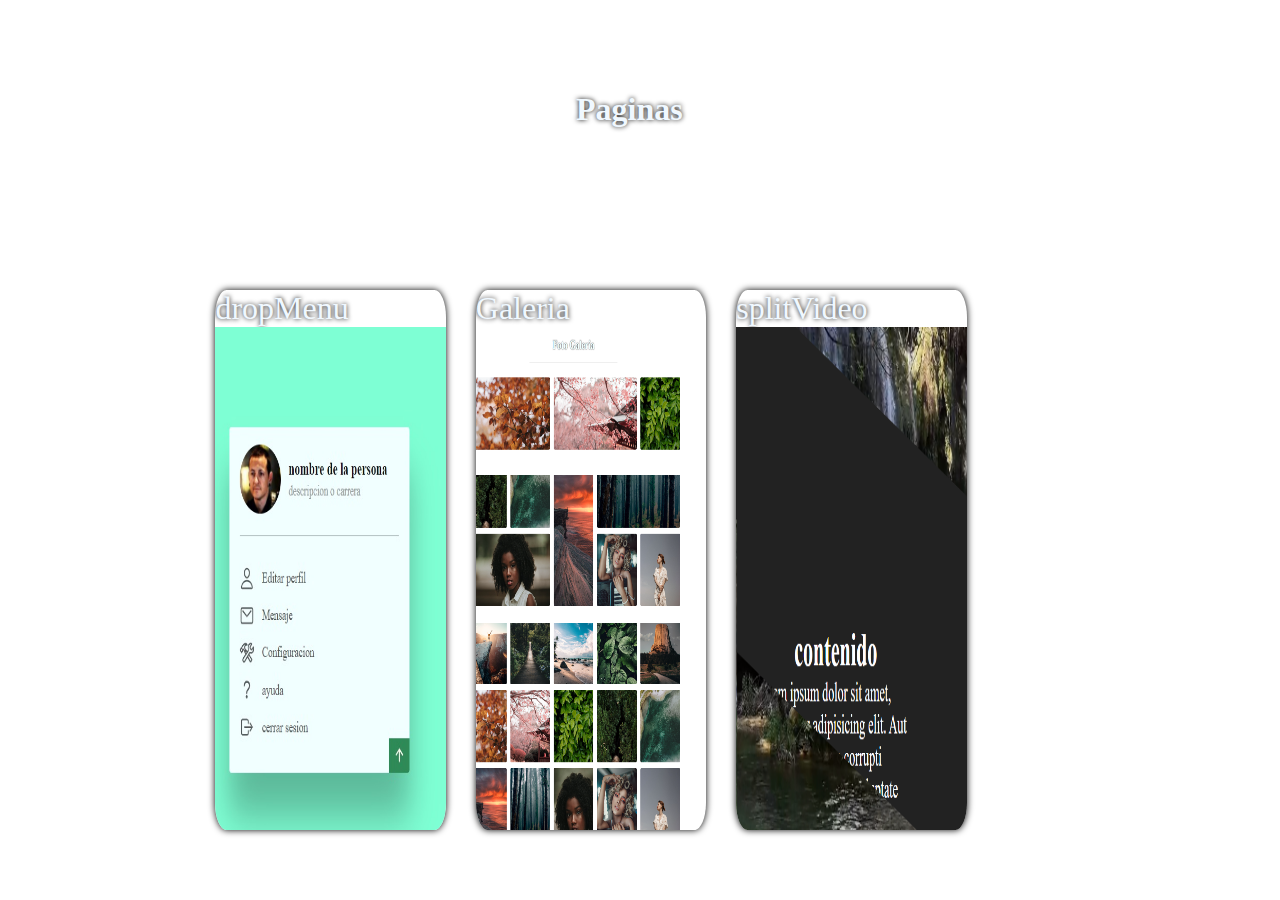
<file: index.html>
<!DOCTYPE html>
<html lang="en">
<head>
    <meta charset="UTF-8">
    <meta http-equiv="X-UA-Compatible" content="IE=edge">
    <meta name="viewport" content="width=device-width, initial-scale=1.0">
    <title>Practicas css</title>
    <link rel="stylesheet" href="style.css">
</head>
<body>
    <div class="container">
        <div class="title">
            <h1>Paginas</h1>
        </div>
        <div class="pages">
            <a href="/dropDownMenu/index.html">
                dropMenu
                <img src="/assets/1.jpg" alt="" srcset="">
            </a>
        </div>
        <div class="pages">
            
             <a href="/gallery/index.html">
                Galeria
                <img src="/assets/2.png" alt="" srcset="">
            </a> 
        </div>
        <div class="pages">
             
            <a href="/splitVideo/index.html">
                splitVideo
                <img src="/assets/video.png" alt="" srcset="">
            </a>
        </div>
    </div>
</body>
</html>
</file>
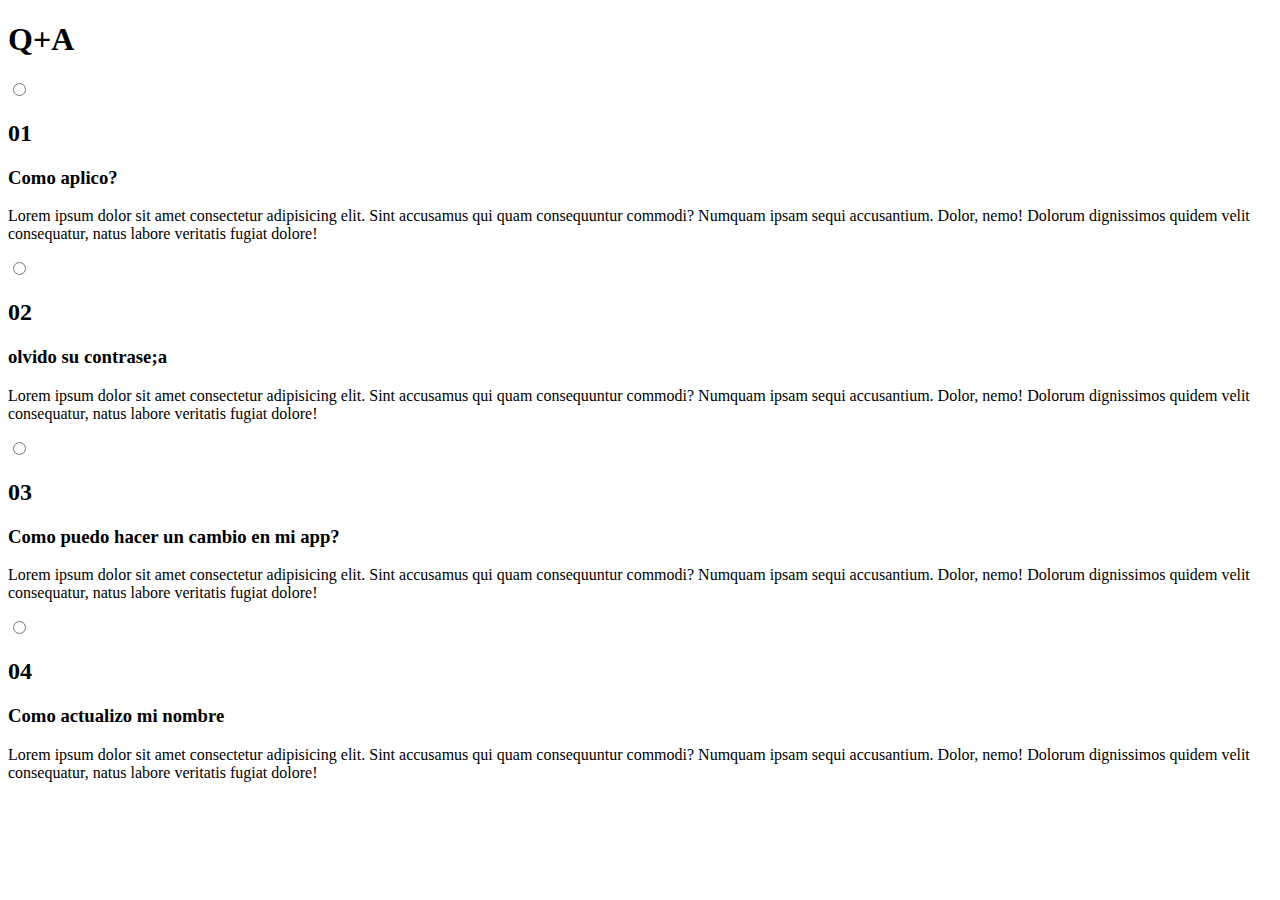
<file: Acordion Q+A/index.html>
<!DOCTYPE html>
<html lang="en">
<head>
    <meta charset="UTF-8">
    <meta http-equiv="X-UA-Compatible" content="IE=edge">
    <meta name="viewport" content="width=device-width, initial-scale=1.0">
    <title>Q+A</title>
</head>
<body>
    <div>
        <div class="container">
            <h1>Q+A</h1>
            <div class="tab">
                <input type="radio" name="acc" id="acc1">
                <label for="acc1">
                    <h2>01</h2>
                    <h3>Como aplico?</h3>
                </label>
                <div class="content">
                    <p>Lorem ipsum dolor sit amet consectetur adipisicing elit. Sint accusamus qui quam consequuntur commodi? Numquam ipsam sequi accusantium. Dolor, nemo! Dolorum dignissimos quidem velit consequatur, natus labore veritatis fugiat dolore!</p>
                </div>
            </div>
            <div class="tab">
                <input type="radio" name="acc" id="acc2">
                <label for="acc2">
                    <h2>02</h2>
                    <h3>olvido su contrase;a</h3>
                </label>
                <div class="content">
                    <p>Lorem ipsum dolor sit amet consectetur adipisicing elit. Sint accusamus qui quam consequuntur commodi? Numquam ipsam sequi accusantium. Dolor, nemo! Dolorum dignissimos quidem velit consequatur, natus labore veritatis fugiat dolore!</p>
                </div>
            </div>
            <div class="tab">
                <input type="radio" name="acc" id="acc3">
                <label for="acc3">
                    <h2>03</h2>
                    <h3>Como puedo hacer un cambio en mi app?</h3>
                </label>
                <div class="content">
                    <p>Lorem ipsum dolor sit amet consectetur adipisicing elit. Sint accusamus qui quam consequuntur commodi? Numquam ipsam sequi accusantium. Dolor, nemo! Dolorum dignissimos quidem velit consequatur, natus labore veritatis fugiat dolore!</p>
                </div>
            </div>
            <div class="tab">
                <input type="radio" name="acc" id="acc4">
                <label for="acc4">
                    <h2>04</h2>
                    <h3>Como actualizo mi nombre</h3>
                </label>
                <div class="content">
                    <p>Lorem ipsum dolor sit amet consectetur adipisicing elit. Sint accusamus qui quam consequuntur commodi? Numquam ipsam sequi accusantium. Dolor, nemo! Dolorum dignissimos quidem velit consequatur, natus labore veritatis fugiat dolore!</p>
                </div>
            </div>
        </div>
    </div>
</body>
</html>
</file>
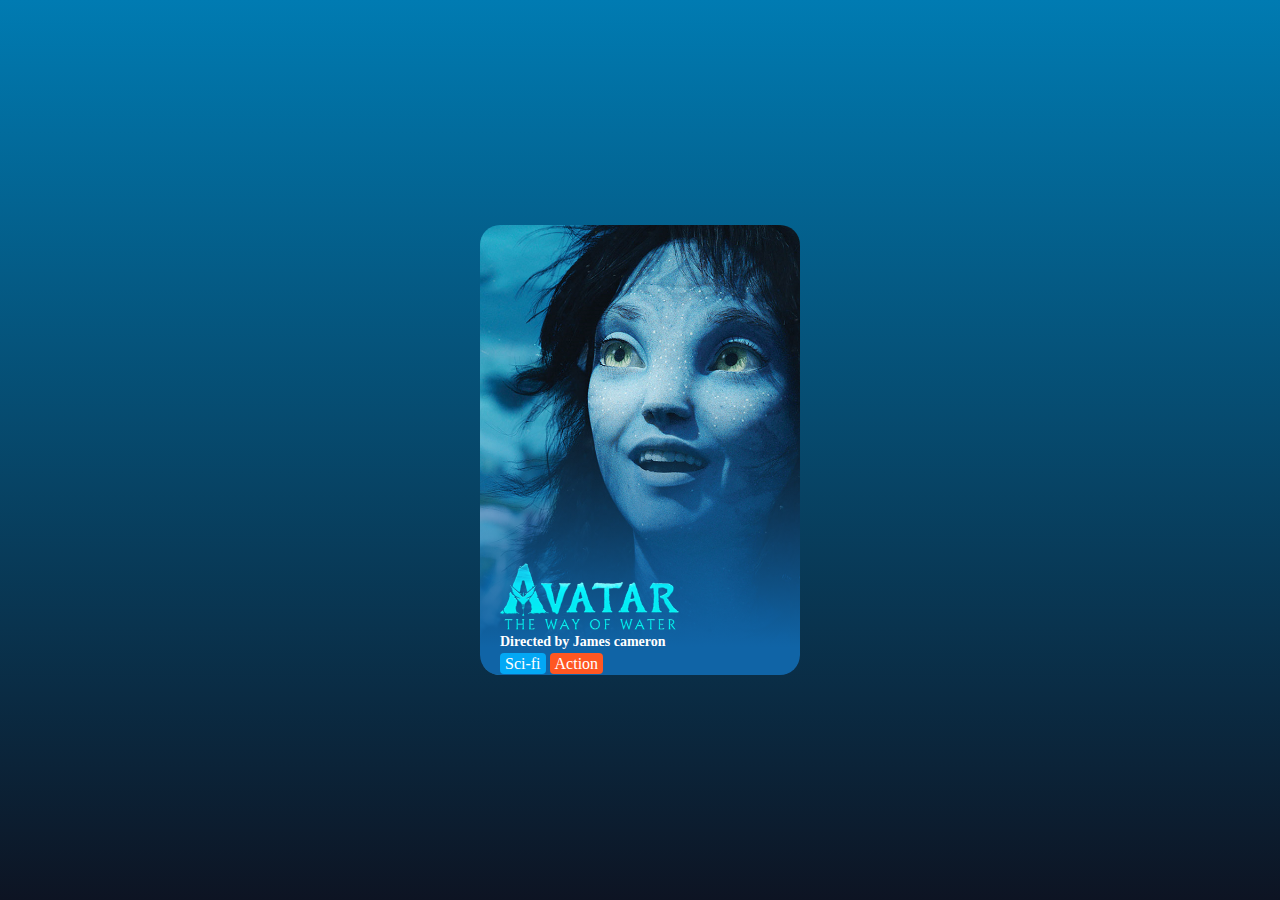
<file: card_blur/index.html>
<!DOCTYPE html>
<html lang="en">
<head>
    <meta charset="UTF-8">
    <meta http-equiv="X-UA-Compatible" content="IE=edge">
    <meta name="viewport" content="width=device-width, initial-scale=1.0">
    <title>Card neon</title>
    <link rel="stylesheet" href="style.css">
</head>
<body>
    <div class="card">
        <div class="poster">
            <img src="./assets/poster.jpg" alt="poster" >
        </div>
        <div class="details">
            <img src="./assets/avtarlogo.png" alt="logo" class="logo">
            <h3>Directed by James cameron</h3>
            <div class="tags">
                <span>Sci-fi</span>
                <span>Action</span>
            </div>
            <div class="info">
                <p>Lorem ipsum dolor sit amet consectetur adipisicing 
                    elit. Nemo, fugiat ducimus nisi excepturi quasi rem 
                    iusto, eveniet ipsam</p>
            </div>
            <div class="cast">
                <h4>Cast</h4>
                <ul>
                    <li><img src="./assets/cast1.jpg" alt="cast" title="James Cameron"></li>
                    <li><img src="./assets/cast2.jpg" alt="cast"></li>
                    <li><img src="./assets/cast3.jpg" alt="cast"></li>
                    <li><img src="./assets/cast4.jpg" alt="cast"></li>
                    <li><img src="./assets/cast5.jpg" alt="cast"></li>
                </ul>
            </div>
        </div>
    </div>
</body>
</html>
</file>
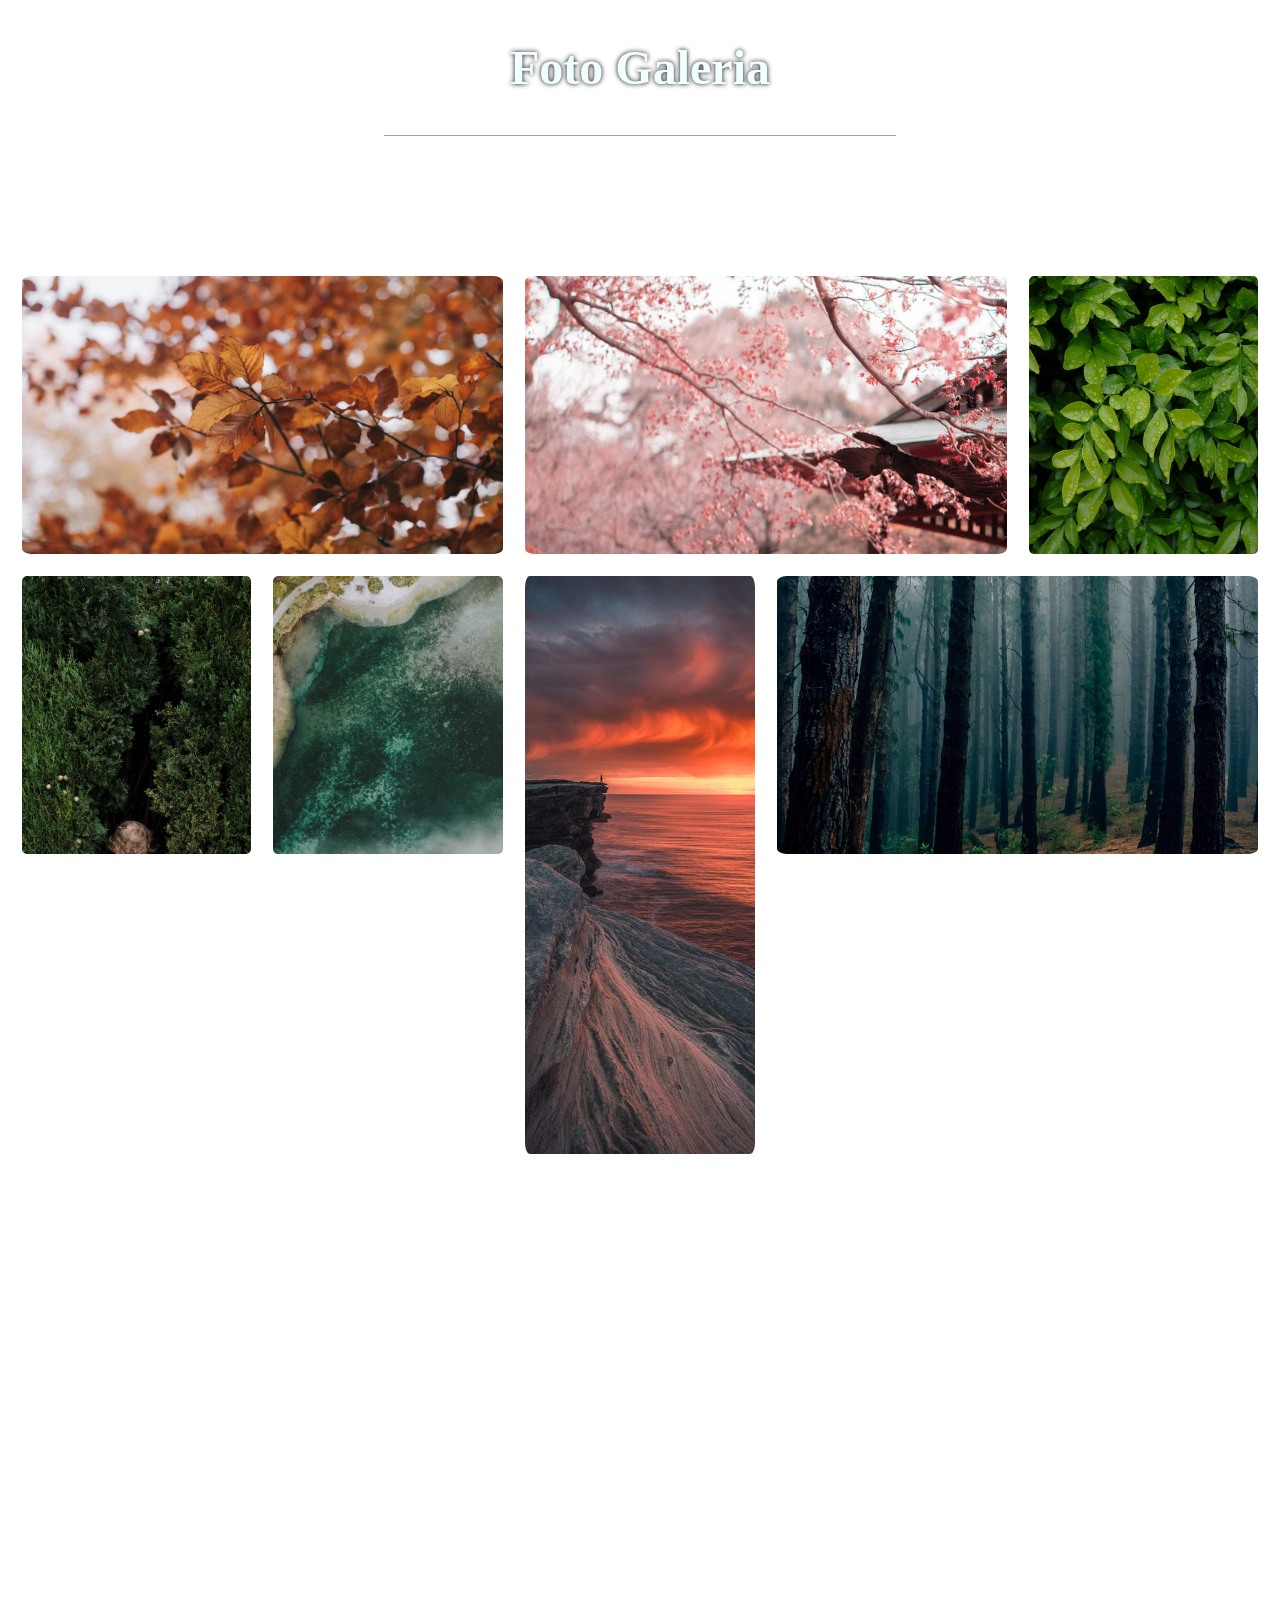
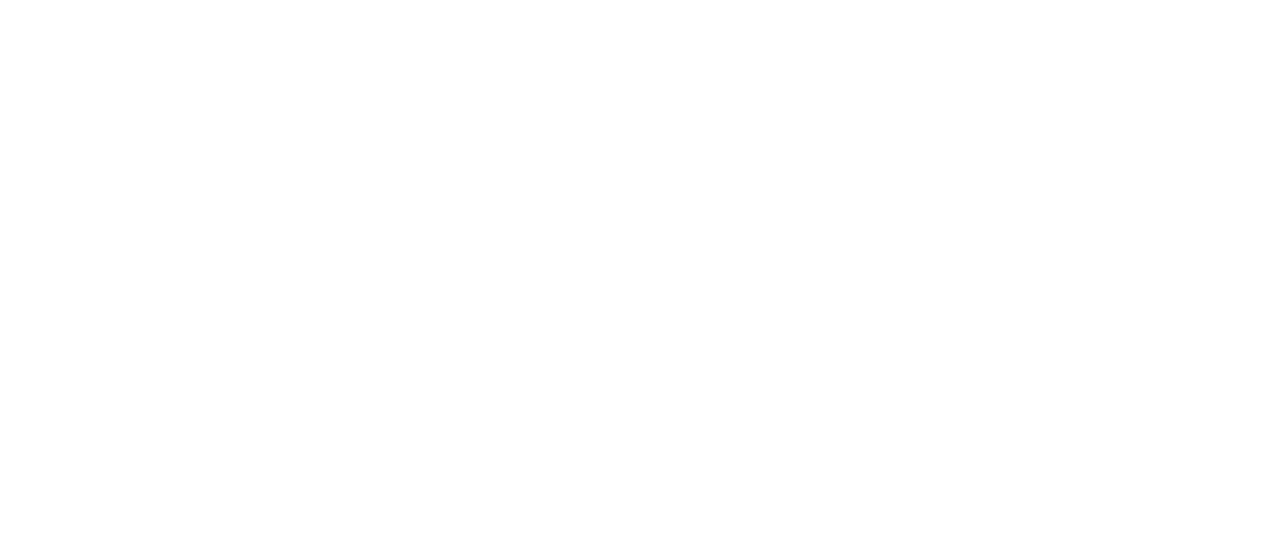
<file: gallery/index.html>
<!DOCTYPE html>
<html lang="en">
<head>
    <meta charset="UTF-8">
    <meta http-equiv="X-UA-Compatible" content="IE=edge">
    <meta name="viewport" content="width=device-width, initial-scale=1.0">
    <title>galleria</title>
    <link rel="stylesheet" href="style.css">
    <script src="script.js" defer></script>
</head>
<body>
    <div class="container">
        <div class="heading">
            <h2>Foto <span>Galeria</span></h2>
            <div class="line"></div>
        </div>
        <div class="box">
            <div class="item show">
                <img src="/gallery/photos/1.jpg" alt="" srcset="">
            </div>
            <div class="item">
                <img src="/gallery/photos/2.jpg" alt="" srcset="">
            </div>
            <div class="item">
                <img src="/gallery/photos/3.jpg" alt="" srcset="">
            </div>
            <div class="item">
                <img src="/gallery/photos/4.jpg" alt="" srcset="">
            </div>
            <div class="item">
                <img src="/gallery/photos/5.jpg" alt="" srcset="">
            </div>
            <div class="item">
                <img src="/gallery/photos/6.jpg" alt="" srcset="">
            </div>
            <div class="item">
                <img src="/gallery/photos/7.jpg" alt="" srcset="">
            </div>
            <div class="item">
                <img src="/gallery/photos/8.jpg" alt="" srcset="">
            </div>
            <div class="item">
                <img src="/gallery/photos/9.jpg" alt="" srcset="">
            </div>
            <div class="item">
                <img src="/gallery/photos/10.jpg" alt="" srcset="">
            </div>
            <div class="item">
                <img src="/gallery/photos/11.jpg" alt="" srcset="">
            </div>
            <div class="item">
                <img src="/gallery/photos/12.jpg" alt="" srcset="">
            </div>
            <div class="item">
                <img src="/gallery/photos/13.jpg" alt="" srcset="">
            </div>
            <div class="item">
                <img src="/gallery/photos/14.jpg" alt="" srcset="">
            </div>
            <div class="item">
                <img src="/gallery/photos/15.jpg" alt="" srcset="">
            </div>
            <div class="item show">
                <img src="/gallery/photos/1.jpg" alt="" srcset="">
            </div>
            <div class="item">
                <img src="/gallery/photos/2.jpg" alt="" srcset="">
            </div>
            <div class="item">
                <img src="/gallery/photos/3.jpg" alt="" srcset="">
            </div>
            <div class="item">
                <img src="/gallery/photos/4.jpg" alt="" srcset="">
            </div>
            <div class="item">
                <img src="/gallery/photos/5.jpg" alt="" srcset="">
            </div>
            <div class="item">
                <img src="/gallery/photos/6.jpg" alt="" srcset="">
            </div>
            <div class="item">
                <img src="/gallery/photos/7.jpg" alt="" srcset="">
            </div>
            <div class="item">
                <img src="/gallery/photos/8.jpg" alt="" srcset="">
            </div>
            <div class="item">
                <img src="/gallery/photos/9.jpg" alt="" srcset="">
            </div>
            <div class="item">
                <img src="/gallery/photos/10.jpg" alt="" srcset="">
            </div>
        </div>
    </div>
</body>
</html>
</file>
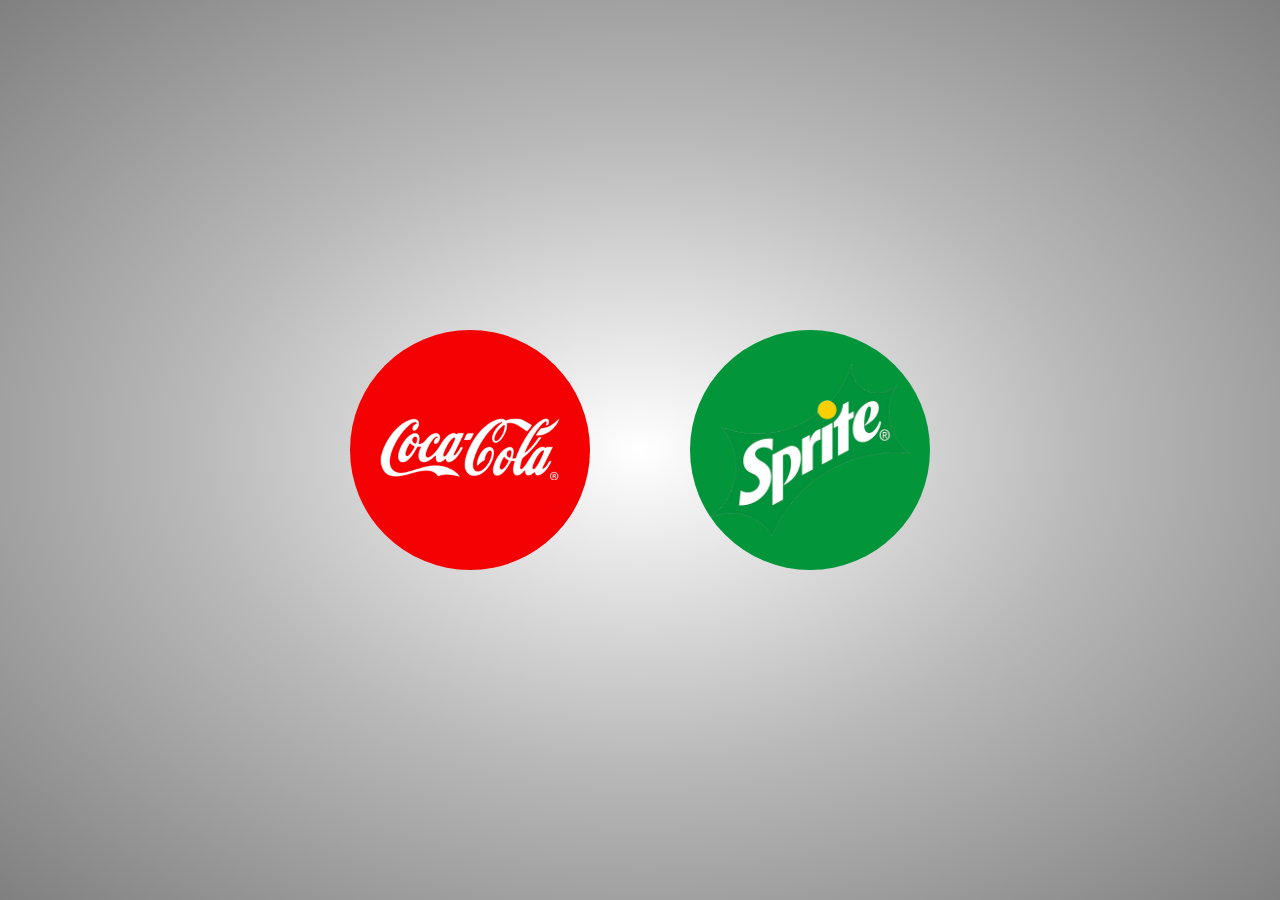
<file: product_cards/index.html>
<!DOCTYPE html>
<html lang="en">
<head>
    <meta charset="UTF-8">
    <meta http-equiv="X-UA-Compatible" content="IE=edge">
    <meta name="viewport" content="width=device-width, initial-scale=1.0">
    <link rel="stylesheet" href="style.css">
    <title>product css</title>
</head>
<body>
    <div class="card" style="--clr:#f40103">
        <div class="circle" >
            <img src="assets/cocacola_logo.png" alt="logo" class="logo">
        </div>
        <div class="content">
            <h2>CocaCola</h2>
            <p>Lorem ipsum dolor, sit amet consectetur 
            adipisicing elit. Blanditiis, ducimus! Sapiente 
            neque possimus reprehenderit sed dolore itaque 
            natus, fuga et id amet nobis incidunt optio 
            nihil esse! Eveniet, sequi nisi.</p>
            <a href="#">Explore</a>
        </div>
        <img src="assets/cocacola.png" alt="botella" class="product">
    </div>
    <div class="card" style="--clr:#02953a">
        <div class="circle" >
            <img src="assets/sprite_logo.png" alt="logo" class="logo">
        </div>
        <div class="content">
            <h2>Sprite</h2>
            <p>Lorem ipsum dolor, sit amet consectetur 
            adipisicing elit. Blanditiis, ducimus! Sapiente 
            neque possimus reprehenderit sed dolore itaque 
            natus, fuga et id amet nobis incidunt optio 
            nihil esse! Eveniet, sequi nisi.</p>
            <a href="#">Explore</a>
        </div>
        <img src="assets/sprite.png" alt="botella" class="product">
    </div>
</body>
</html>
</file>
<file: style.css>
body{
margin: 0%;
}

.container{
    display: flex;
    flex-wrap: wrap;
    width: 90%;
    height: 100vh;
    justify-content: center;
    align-items: center;

}
.title{
   width: 100%;
}
.title h1{
    margin-left: 50%;
    font-size: 2em;
    color: aliceblue;
    text-shadow: 0 0 5px black;
}

.pages{  
    max-width: 20%;
    margin-left: 30px;
    height: 60%;
   transition: all .7s ;
   border-radius: 5%;
   box-shadow: 0 0 7px 0   black;
   overflow: hidden;
}
.pages img{
    width: 100%;
    height: 100%;
    background-attachment: fixed;

}
.pages a{
    text-decoration: none;
    width: 100%;
    font-size: 2em;
    text-align: center;
    color: aliceblue;
    text-shadow: 0 0 5px black;
}

.pages:hover{
    transform: scale(1.3);
    margin: 50px;
    box-shadow: 0 0 17px 0   black;
}

@media (max-width:640px) {
    .container{
        display: flex;
        flex: 100%;
        width: 100vw;
        height: 100vh;
    }
   
     .title h1{
         margin-left: 50%;
         font-size: 2em;
         color: aliceblue;
         text-shadow: 0 0 5px black;
         height: 20vh;
     }
    .pages{
        flex: 100%;
        max-width: 60%;
        max-height: 60%;
        margin-top: 40px;
    }

}

@media (min-width:641px) and (max-width:999px ){
    .container{
        display: flex;
        flex: 100%;
        width: 100vw;
        height: 100vh;
        
    }
    .title h1{
        margin-left: 50%;
        font-size: 2em;
        color: aliceblue;
        text-shadow: 0 0 5px black;
        height: 20vh;
    }
   .pages{
       flex: 100%;
       max-width: 40%;
       max-height: 60%;
       margin-top: 40px;
   }
   .pages a{
       font-size:2emx;
   }

}
</file>
<file: card_blur/style.css>
*{
   margin: 0;
   padding: 0;
   box-sizing: border-box;

}
body{
    display: flex;
    justify-content: center;
    align-items: center;
    min-height: 100vh;
    background: linear-gradient(#007bb2, #0d1423);
}
.card{
    position: relative;
    width: 320px;
    height: 450px;
    
    border-radius: 20px;
    overflow: hidden;
    box-shadow: 1 15px 30px rgba(0, 0, 0, 0.25);
}
.card .poster{
    position: relative;
    overflow: hidden;
}
.card .poster::before{
    content: '';
    position: absolute;
    width: 100%;
    height: 100%;
    bottom: -180px;
    background: linear-gradient(0deg, #1064a6 50%, transparent);
    transition: 0.5s;
    z-index: 1;
}
.card:hover .poster::before{
    bottom: 0;
}

.card .poster img{
    width: 100%;
    transition: 0.5s;
}
.card:hover .poster img{
    transform: translateY(-50px);
    filter: blur(5px);
}

.details{
    position: absolute;
    bottom: -165px;
    width: 100%;
    left: 0;
    padding: 20px;
    transition: 0.5s;
    z-index: 2;
}
.card:hover .details{
    bottom: 0px;
}

.logo{
    max-width: 180px;
}
.details h3{
    font-size: 14px;
    color: #fff;
}
.tags{
    position: relative;
    margin-top: 5px;
}
.tags span{
    padding: 2px 5px;
    color: #fff;
    background: #03a8f5;
    border-radius: 4px;
}
.tags span:nth-child(2){
    background: #ff5722;
}
.info{
    color: #fff;
    margin-top: 20px;
}
.cast{
    position: relative;

}
.cast h4{
    color: #fff;
    margin-top: 10px;
}
.cast ul{
   position: relative;
   display: flex; 
   gap: 10px;
   margin-top: 10px;
}
.cast ul li{
  list-style: none;
    width: 35px;
    height: 35px;
    overflow: hidden;
    border-radius: 50%;
    border: 2px solid #fff;
}

.cast ul li img{
    max-width: 100%;

}
</file>
<file: gallery/style.css>
body{
    margin: 0;
}
.container{
    height: auto;
}

.heading{
    position: relative;
    height: 25vh;
    font-size: 2rem;
    color: azure;
    text-shadow: 0 0 5px black;
    justify-content: center;
    transform-style: preserve-3d;
    text-align: center;
}
.line{
    margin-left: 30%;
    width: 40%;
    border-bottom: 1px solid rgba(70, 70, 70, 0.507);
}
h3{
    transform: translateZ(-10px) scale(2);
    position: absolute;
    z-index: -1;
}

img{
    max-width: 100%;
    height: auto;
}
.box{
    margin: 0 0.65rem;
    
}
.item {
    height: auto;
    margin: 0.5rem;
    transform: translateX(100px);
    opacity: 0;
    transition: 250ms;
}
.item.show{
    transform: translateX(0);
    opacity: 1;
}
.item img{
    width: 100%;
    height: 100%;
    object-fit: cover;
    border-radius: 5%;
}

@media (min-width:640px){
    .heading{
        position: relative;
         height: 25vh;
         font-size: 2rem;
         color: azure;
         text-shadow: 0 0 5px black;
         justify-content: center;
         transform-style: preserve-3d;
         text-align: center;
         z-index: -1;
     }
    .box{
        display: grid;
        grid-template-columns: repeat(2,1fr);
        grid-template-rows: repeat(5, 300px);
        grid-auto-flow: row dense;
    }
    .item{
        margin: 0.7rem;
        transform: translateX(100px);
        opacity: 0;
        transition: 150ms;
    }
    .item.show{
        transform: translateX(0);
        opacity: 1;
    }
    .item:first-child{
        grid-row: span 1;
    }
    .item:nth-child(2){
        grid-column: 2/3;
        grid-row: span 2;
    }
    .item:nth-child(6),.item:nth-child(8){
        grid-row: span 2;
    }

}
@media (min-width: 960px) {
    .box{
        grid-template-columns: repeat(5,1fr);
        grid-template-rows: repeat(3, auto-flow);
    }
    .item{
        transform: translateX(100px);
        opacity: 0;
        transition: 150ms;
    }
    .item.show{
        transform: translateX(0);
        opacity: 1;
    }

    .item img{
      border-radius: 2%;
    }
    .item:first-child,.item:nth-child(7),.item:nth-child(8){
        grid-column: span 2;
        grid-row: span 1;
    }
    .item:nth-child(2){
        grid-column: span 2;
        grid-row: span 1;
    }
}
</file>
<file: product_cards/style.css>
*{
    margin: 0;
    padding: 0;
    box-sizing: border-box;
}

body{
    display: flex;
    justify-content: center;
    align-items: center;
    flex-wrap: wrap;
    min-height: 100vh;
    background:radial-gradient(rgb(255, 255, 255),rgb(184, 184, 184), rgb(128, 128, 128));
}

.card{
    position: relative;
    width: 300px;
    height: 350px;
    margin: 20px;
    border-radius: 20px;
    transition: 0.5s;
    transition-delay: 0.5s;
    display: flex;
    justify-content: flex-start;
    align-items: center;
}

.card:hover{
    width: 600px;
    transition-delay: 0s;
}

.card .circle{
    position: absolute;
    top: 0;
    left: 0;
    width: 100%;
    height: 100%;
    border-radius: 20px;
    overflow: hidden;
    display: flex;
    justify-content: center;
    align-items: center;
}
.card .circle::before{
    content: '';
    position: absolute;
    top: 0;
    left: 0;
    width: 100%;
    height: 100%;
    background: var(--clr);
    clip-path: circle(120px at center) ;
    transition: 0.5s;
}
.card:hover .circle::before{
    clip-path: circle(400px at center);
}

.card .circle .logo{
    position: relative;
    width: 200px;
    transition: 0.5s;
    transition-delay: 0.5s;
}
.card:hover .circle .logo{
    transform: scale(0);
    transition-delay: 0s;
}

.content{
position: relative;
width: 50%;
left: 20%;
padding: 20px 20px 20px 40px;
opacity: 0;
transition: 0.5s;
visibility: hidden;
}

.card:hover .content{
    left: 0;
    opacity: 1;
    visibility: visible;
    transition-delay: 0.5s;
}
.content h2{
    color: #fff;
    text-transform: uppercase;
    font-size: 2.5em;
    line-height: 1em;
}
.content p{
    color: #fff;
}
.content a{
    position: relative;
    color: #111;
    background: #fff;
    text-decoration: none;
    padding: 10px 20px;
    border-radius: 10px;
    margin-top: 10px;
    display: inline-block;
    font-weight: 800;
    color: var(--clr);
    transition: 0.5s;
}
.content a:hover{
    background: transparent;
    color: #ffff;
    font-size: 1.3em;
    border: 1px solid white;
}

.card .product{
    position: absolute;
    top: 50%;
    left: 50%;
    transform: translate(-50%, -50%) scale(0);
    height: 500px;
    transition: 0.5s;
    transition-delay: 0s;
}
.card:hover .product{
    left: 72%;
    transform: translate(-50%, -50%) scale(1);
    transition-delay: 0.5s;
}


@media screen and (max-width:991px) {
    .card{
        width: auto;
        max-width: 350px;
        align-items: flex-start;
    }
    .card:hover{
        height: 600px;
    }
    .card:hover .product{
        top: initial;
        bottom: 30px;
        left: 50%;
        transform: translate(-50%,0%) scale(1);
        height: 300px;
    }
    .card .content{
        width: 100%;
        padding: 40px;
        left: 0;
    }
}
</file>
